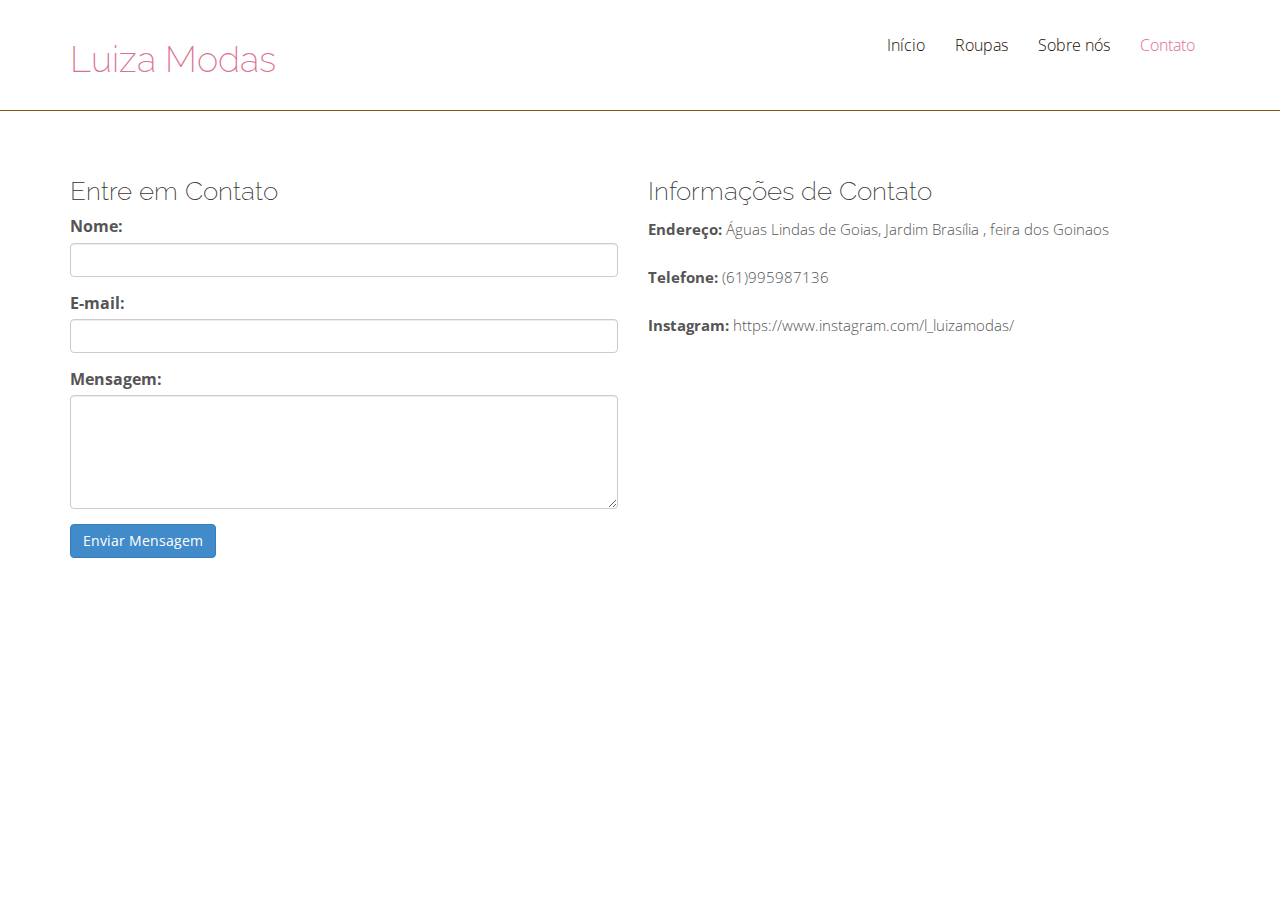
<file: contato.html>
<!DOCTYPE html>
<html lang="en">
<head>
    <meta charset="UTF-8">
    <meta http-equiv="X-UA-Compatible" content="IE=edge">
    <meta name="viewport" content="width=device-width, initial-scale=1.0">
    <link href="assets/css/bootstrap.css" rel="stylesheet">

    <!-- Custom CSS -->
    <link href="assets/css/styles.css" rel="stylesheet">
    <link href="assets/css/font-awesome.min.css" rel="stylesheet">
    <link href="assets/css/animate-custom.css" rel="stylesheet"> 
    <script src="assets/js/jquery.min.js"></script>
    <script type="text/javascript" src="assets/js/modernizr.custom.js"></script>
    <title>Luiza Modas </title>
  </head>
    <body data-target="#navbar-main">
    
      <div id="navbar-main"> 
        <!-- Fixed navbar -->
        <div class="navbar navbar-inverse navbar-fixed-top">
          <div class="container">
         
            <div class="navbar-header">
           <div class="pull-left logo">
              <a class="" href="index.html"><h1 style="color:palevioletred">Luiza Modas</h1></a>
             </div>
              <button type="button" class="navbar-toggle" data-toggle="collapse" data-target=".navbar-collapse"> <span class="icon-bar"></span> <span class="icon-bar"></span> <span class="icon-bar"></span> </button>
              </div>
            <div class="navbar-collapse collapse">
              <ul class="nav navbar-nav pull-right">
                <li><a href="index.html">Início</a></li>
              <li><a href="meus-produtos.html">Roupas</a></li>
              <li><a href="sobre-nos.html"> Sobre nós</a></li>
              <li><a href="contato.html" style="color:palevioletred">Contato</a></li>
              </ul>
            </div>
            <!--/.nav-collapse --> 
          </div>
        </div>
      </div>
     <div class="container mt-4">
    <h1>Contato</h1>
    <hr>
    <div class="row">
      <div class="col-md-6">
        <h3>Entre em Contato</h3>
        <form>
          <div class="form-group">
            <label for="nome">Nome:</label>
            <input type="text" class="form-control" id="nome" required>
          </div>
          <div class="form-group">
            <label for="email">E-mail:</label>
            <input type="email" class="form-control" id="email" required>
          </div>
          <div class="form-group">
            <label for="mensagem">Mensagem:</label>
            <textarea class="form-control" id="mensagem" rows="5" required></textarea>
          </div>
          <button type="submit" class="btn btn-primary">Enviar Mensagem</button>
        </form>
      </div>
      <div class="col-md-6">
        <h3>Informações de Contato</h3>
        <p><strong>Endereço:</strong> Águas Lindas de Goias, Jardim Brasília , feira dos Goinaos</p>
        <p><strong>Telefone:</strong> (61)995987136 </p>
        <p><strong>Instagram:</strong> https://www.instagram.com/l_luizamodas/</p>

        <div class="map-responsive">
          <iframe src="https://www.google.com/maps/embed?pb=!1m18!1m12!1m3!1d1914.4391123093616!2d-48.120770776315155!3d-15.717715806267058!2m3!1f0!2f0!3f0!3m2!1i1024!2i768!4f13.1!3m3!1m2!1s0x935c5438836e4f61%3A0xbec2e5c634aaf78e!2sJardim%20Bras%C3%ADlia%2C%20%C3%81guas%20Lindas%20de%20Goi%C3%A1s%20-%20GO%2C%2072750-000!5e0!3m2!1sen!2sbr!4v1623741730405!5m2!1sen!2sbr" width="600" height="450" style="border:0;" allowfullscreen="" loading="lazy"></iframe>
        </div>        
      </div>
    </div>
  </div>

  <script src="https://code.jquery.com/jquery-3.3.1.slim.min.js"></script>
  <script src="https://cdnjs.cloudflare.com/ajax/libs/popper.js/1.14.7/umd/popper.min.js"></script>
  <script src="https://stackpath.bootstrapcdn.com/bootstrap/4.3.1/js/bootstrap.min.js"></script>
    
    
</body>
</html>
</file>
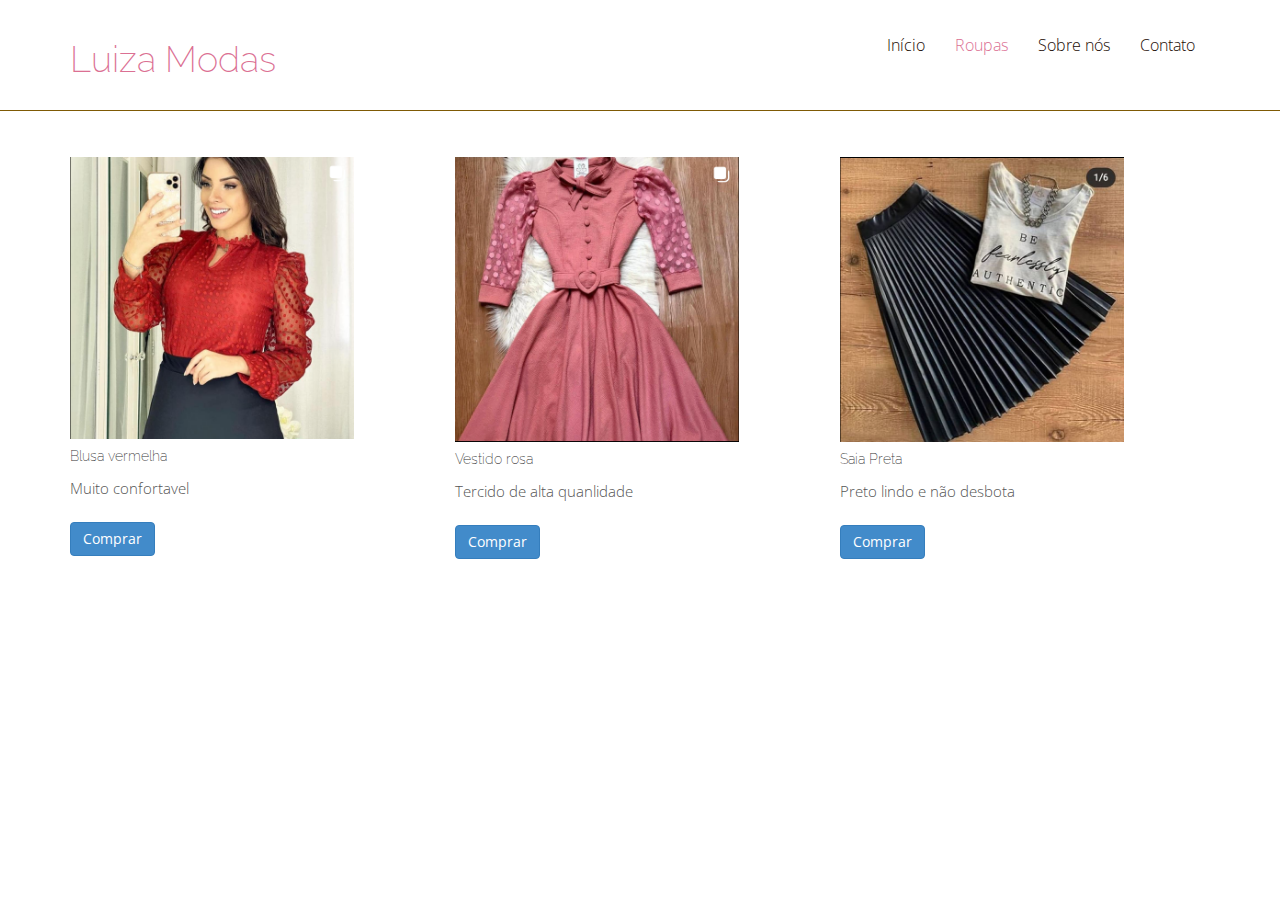
<file: meus-produtos.html>
<!DOCTYPE html>
<html lang="en">
<head>
    <meta charset="UTF-8">
    <meta http-equiv="X-UA-Compatible" content="IE=edge">
    <meta name="viewport" content="width=device-width, initial-scale=1.0">
   <!-- Bootstrap core CSS -->
<link href="assets/css/bootstrap.css" rel="stylesheet">

<!-- Custom CSS -->
<link href="assets/css/styles.css" rel="stylesheet">
<link href="assets/css/font-awesome.min.css" rel="stylesheet">
<link href="assets/css/animate-custom.css" rel="stylesheet"> 
<script src="assets/js/jquery.min.js"></script>
<script type="text/javascript" src="assets/js/modernizr.custom.js"></script>
<title>Luiza Modas </title>
</head>
<body data-target="#navbar-main">

  <div id="navbar-main"> 
    <!-- Fixed navbar -->
    <div class="navbar navbar-inverse navbar-fixed-top">
      <div class="container">
     
        <div class="navbar-header">
       <div class="pull-left logo">
          <a class="" href="index.html"><h1 style="color:palevioletred">Luiza Modas</h1></a>
         </div>
          <button type="button" class="navbar-toggle" data-toggle="collapse" data-target=".navbar-collapse"> <span class="icon-bar"></span> <span class="icon-bar"></span> <span class="icon-bar"></span> </button>
          </div>
        <div class="navbar-collapse collapse">
          <ul class="nav navbar-nav pull-right">
            <li><a href="index.html">Início</a></li>
          <li><a href="meus-produtos.html" style="color:palevioletred">Roupas</a></li>
          <li><a href="sobre-nos.html"> Sobre nós</a></li>
          <li><a href="contato.html">Contato</a></li>
          </ul>
        </div>
        <!--/.nav-collapse --> 
      </div>
    </div>
  </div>

      <div class="container mt-4">
        <h1>Produtos</h1>
        <hr>
        <div class="row">
          <div class="col-md-4 mb-4">
            <div class="card">
              <img src="./assets/img/blusaVermelha.png"  style="width: 80%;" class="card-img-top" alt="Produto 1">
              <div class="card-body">
                <h5 class="card-title">Blusa vermelha</h5>
                <p class="card-text">Muito confortavel</p>
                <a href="https://api.whatsapp.com/send/?phone=5561995987136&text&type=phone_number&app_absent=0" class="btn btn-primary">Comprar</a>
              </div>
            </div>
          </div>

          <div class="col-md-4 mb-4">
            <div class="card">
              <img src="./assets/img/vestido.png"style="width: 80%;"  class="card-img-top" alt="Produto 2">
              <div class="card-body">
                <h5 class="card-title">Vestido rosa</h5>
                <p class="card-text">Tercido de alta quanlidade</p>
                <a href="https://api.whatsapp.com/send/?phone=5561995987136&text&type=phone_number&app_absent=0" class="btn btn-primary">Comprar</a>
              </div>
            </div>
          </div>

          <div class="col-md-4 mb-4">
            <div class="card">
              <img src="./assets/img/saiaPreta.png" style="width: 80%;" class="card-img-top" alt="Produto 3">
              <div class="card-body">
                <h5 class="card-title">Saia Preta</h5>
                <p class="card-text">Preto lindo e não desbota</p>
                <a href="https://api.whatsapp.com/send/?phone=5561995987136&text&type=phone_number&app_absent=0" class="btn btn-primary">Comprar</a>
              </div>
            </div>
          </div>

          
        </div>
      </div>
    
      <script src="https://code.jquery.com/jquery-3.3.1.slim.min.js"></script>
      <script src="https://cdnjs.cloudflare.com/ajax/libs/popper.js/1.14.7/umd/popper.min.js"></script>
      <script src="https://stackpath.bootstrapcdn.com/bootstrap/4.3.1/js/bootstrap.min.js"></script>
    
    
</body>
</html>
</file>
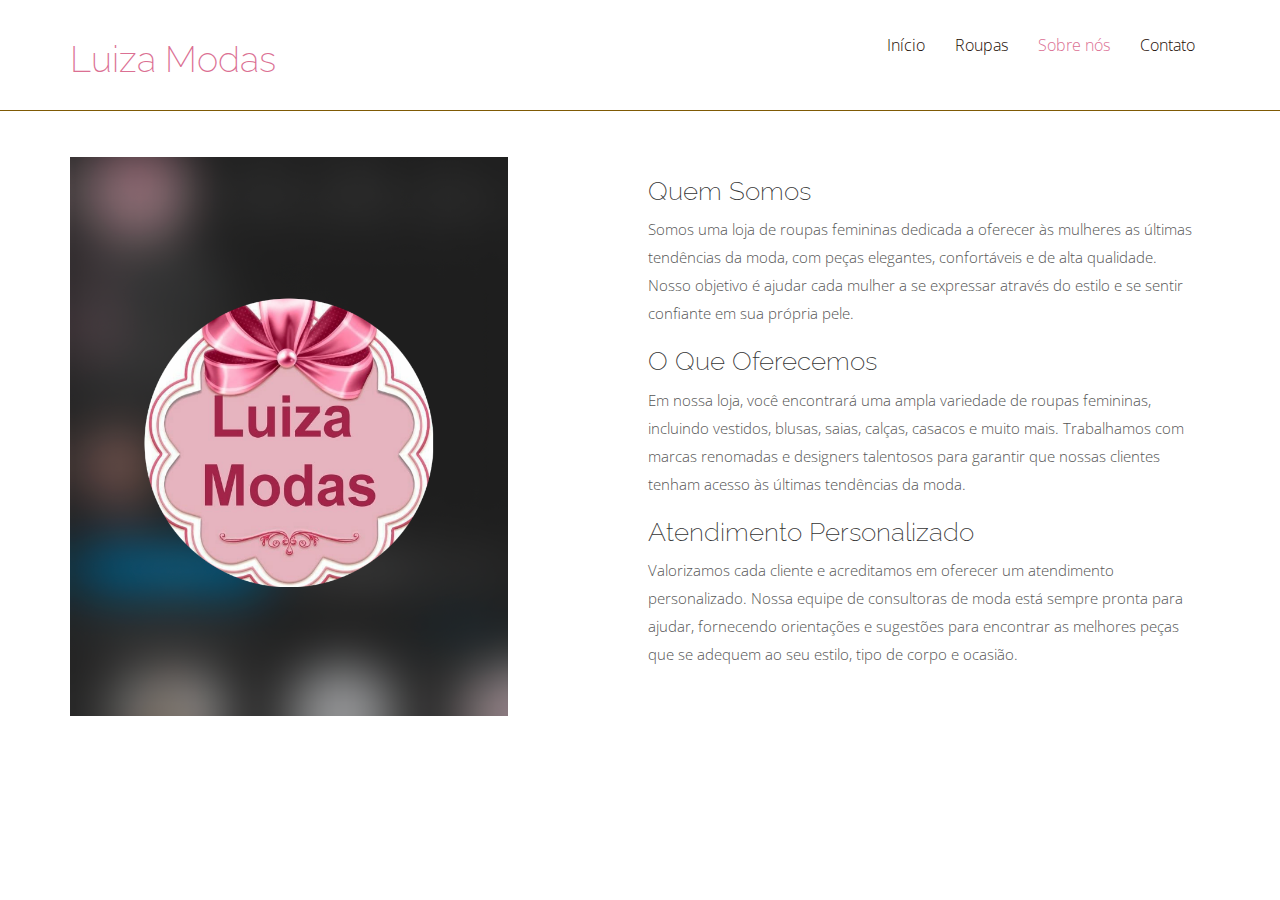
<file: sobre-nos.html>
<!DOCTYPE html>
<html lang="en">
<head>
    <meta charset="UTF-8">
    <meta http-equiv="X-UA-Compatible" content="IE=edge">
    <meta name="viewport" content="width=device-width, initial-scale=1.0">
    <link href="assets/css/bootstrap.css" rel="stylesheet">

<!-- Custom CSS -->
<link href="assets/css/styles.css" rel="stylesheet">
<link href="assets/css/font-awesome.min.css" rel="stylesheet">
<link href="assets/css/animate-custom.css" rel="stylesheet"> 
<script src="assets/js/jquery.min.js"></script>
<script type="text/javascript" src="assets/js/modernizr.custom.js"></script>
<title>Luiza Modas </title>
</head>
<body data-target="#navbar-main">

  <div id="navbar-main"> 
    <!-- Fixed navbar -->
    <div class="navbar navbar-inverse navbar-fixed-top">
      <div class="container">
     
        <div class="navbar-header">
       <div class="pull-left logo">
          <a class="" href="index.html"><h1 style="color:palevioletred">Luiza Modas</h1></a>
         </div>
          <button type="button" class="navbar-toggle" data-toggle="collapse" data-target=".navbar-collapse"> <span class="icon-bar"></span> <span class="icon-bar"></span> <span class="icon-bar"></span> </button>
          </div>
        <div class="navbar-collapse collapse">
          <ul class="nav navbar-nav pull-right">
            <li><a href="index.html">Início</a></li>
          <li><a href="meus-produtos.html">Roupas</a></li>
          <li><a href="sobre-nos.html" style="color:palevioletred"> Sobre nós</a></li>
          <li><a href="contato.html">Contato</a></li>
          </ul>
        </div>
        <!--/.nav-collapse --> 
      </div>
    </div>
  </div>
      <div class="container mt-4">
        <h1>Sobre Nós</h1>
        <hr>
        <div class="row">
          <div class="col-md-6">
            <img src="./assets/img/logo.png" style="width: 80%;"  alt="Loja de Roupas Femininas" class="img-fluid">
          </div>
          <div class="col-md-6">
            <h3>Quem Somos</h3>
            <p>Somos uma loja de roupas femininas dedicada a oferecer às mulheres as últimas tendências da moda, com peças elegantes, confortáveis e de alta qualidade. Nosso objetivo é ajudar cada mulher a se expressar através do estilo e se sentir confiante em sua própria pele.</p>
            <h3>O Que Oferecemos</h3>
            <p>Em nossa loja, você encontrará uma ampla variedade de roupas femininas, incluindo vestidos, blusas, saias, calças, casacos e muito mais. Trabalhamos com marcas renomadas e designers talentosos para garantir que nossas clientes tenham acesso às últimas tendências da moda.</p>
            <h3>Atendimento Personalizado</h3>
            <p>Valorizamos cada cliente e acreditamos em oferecer um atendimento personalizado. Nossa equipe de consultoras de moda está sempre pronta para ajudar, fornecendo orientações e sugestões para encontrar as melhores peças que se adequem ao seu estilo, tipo de corpo e ocasião.</p>
          </div>
        </div>
      </div>
    
      <script src="https://code.jquery.com/jquery-3.3.1.slim.min.js"></script>
      <script src="https://cdnjs.cloudflare.com/ajax/libs/popper.js/1.14.7/umd/popper.min.js"></script>
      <script src="https://stackpath.bootstrapcdn.com/bootstrap/4.3.1/js/bootstrap.min.js"></script>
    
    
</body>
</html>
</file>
<file: assets/css/styles.css>
@import url(http://fonts.googleapis.com/css?family=Open+Sans:400,700,800,600);
@import url(http://fonts.googleapis.com/css?family=Raleway:600,700,800);
html, button, input, select, textarea {
	color: #222;
}
::-moz-selection {
 background: #f2c2c9;
 color: #a4003a;
 text-shadow: none;
}
::selection {
	background: #16a085;
	color: #a4003a;
	text-shadow: none;
}

hr {
	display: block;
	height: 1px;
	border: 0;
	margin: 3em 0;
	padding: 0;
	background-image: -webkit-linear-gradient(left, #fff, #ccc, #fff);
	background-image: -moz-linear-gradient(left, #fff, #ccc, #fff);
	background-image: -ms-linear-gradient(left, #fff, #ccc, #fff);
	background-image: -o-linear-gradient(left, #fff, #ccc, #fff);
	width: 50%;
	left: 25%;
	position: relative;
	border: none;
}

img {
	vertical-align: middle;
}
 
textarea {
	resize: vertical;
}
/* ===============================================
   General styles
   ============================================== */

html, body {
	height: 100%;
}
body { 
	font-weight: 300;
	font-size: 16px;
	color: #555;
	-webkit-font-smoothing: antialiased;
	-webkit-overflow-scrolling: touch;
	line-height: 1.4;
	font-family: 'Open Sans', sans-serif;
}
.logo a {
margin: 0 auto; 
display: inline-block; 
} 
.logo a img{
background:transparent;
}
.navbar-inverse {
background-color: #FFFFFF;
border-color: rgba(127, 90, 5, 1);
padding: 20px 0;
}
.navbar-inverse .navbar-nav > li > a {
color: #1B0B03;
}
.navbar-inverse .navbar-nav > li > a:hover, .navbar-inverse .navbar-nav > li > a:focus {
color: #1B0B03;
}
.navbar-inverse .navbar-nav > .active > a, .navbar-inverse .navbar-nav > .active > a:hover, .navbar-inverse .navbar-nav > .active > a:focus {
color: #fff;
background-color: #080808;
border-radius: 15px 0px 15px 0px;
}
.navbar-inverse .navbar-toggle {
border-color: #333;
background: rgb(31, 14, 7);
}
.tb {
display: table;
width: 100%;
}
.tb-cell {
display: table-cell;
vertical-align: middle;
}
.text-center {
text-align: center;
}


.col-md-4 {
	padding-bottom: 20px;
}
.row {
	margin-right: 0px;
	margin-left: -15px;
}
.modal-header {
	background: #E89A2F;
}
.modal-header h4 {
	color: white;
	font-weight: 700;
	letter-spacing: 1px;
}
.modal-footer {
	background: #2b2b2b;
}
.navbar-default {
	border-color: transparent;
	background-color: #dadada;
}
.navbar-inverse .navbar-brand {
	font-weight: 500;
	font-size: 20px;
}
.navbar-toggle {
	border-color: transparent;
	border: 0px solid transparent;
}
.navbar-default .navbar-nav > li > a:hover, .navbar-default .navbar-nav > li > a:focus {
	background-color: #16a085;
	color: white;
}
a img {
	background: white;
}
.odd a img {
	background: #f5f5f5;
}
/* Titles */
h1, h2, h3, h4, h5, h6 {
	font-family: "Raleway";
	font-weight: 200;
	color: #333;
}
h2 {
	font-size: 36px;
	color: #E89A2F;
}
h3 {
	font-size: 26px;
}
/* Paragraph & Typographic */
p {
	line-height: 28px;
	margin-bottom: 20px;
	font-size: 15px;
}
p.large {
	font-size: 16px;
	margin-bottom: 50px;
}
.centered {
	text-align: center;
}
strong {
	font-weight: 700;
}
em {
	font-weight: 300;
}
pre {
	background: #ebebeb;
	border: none; 
	font-size: 16px;
	color: #666;
	padding: 20px;
	line-height: 28px;
}
small {
	font-size: 12px;
}
blockquote, blockquote p {
	line-height: 28px;
	color: #999;
	font-weight: 300;
	font-style: italic;
}
blockquote {
	position: relative;
	margin: 0 0 40px -30px;
	padding-left: 30px;
	border-left: 5px solid #3498db;
}
blockquote cite {
	position: absolute;
	bottom: -25px;
	right: 0;
	font-size: 12px;
	font-style: italic;
	color: #333;
	font-weight: 300;
}
blockquote cite:before {
	content: "-- "
}
/* Images */
.overflow-image {
	margin-top: -65px;
}
/* Links */
a {
	color: #4abcc5;
	word-wrap: break-word;
	-webkit-transition: color 0.1s ease-in, background 0.1s ease-in;
	-moz-transition: color 0.1s ease-in, background 0.1s ease-in;
	-ms-transition: color 0.1s ease-in, background 0.1s ease-in;
	-o-transition: color 0.1s ease-in, background 0.1s ease-in;
	transition: color 0.1s ease-in, background 0.1s ease-in;
}
a:hover, a:focus {
	color: #c0392b;
	text-decoration: none;
	outline: 0;
}
a:before, a:after {
	-webkit-transition: color 0.1s ease-in, background 0.1s ease-in;
	-moz-transition: color 0.1s ease-in, background 0.1s ease-in;
	-ms-transition: color 0.1s ease-in, background 0.1s ease-in;
	-o-transition: color 0.1s ease-in, background 0.1s ease-in;
	transition: color 0.1s ease-in, background 0.1s ease-in;
} 
/* ==========================================================================
   Wrap Sections
   ========================================================================== */

#headerwrap {
	background: url(https://intetto.com.br/storage/2018/12/SAM_2030.jpg) no-repeat center top;
	margin-top: -50px;
	padding-top: 120px;
	text-align: center;
	background-attachment: relative;
	background-position: center center;
	min-height: 850px;
	width: 100%;
	-webkit-background-size: 100%;
	-moz-background-size: 100%;
	-o-background-size: 100%;
	background-size: 100%;
	-webkit-background-size: cover;
	-moz-background-size: cover;
	-o-background-size: cover;
	background-size: cover;
	padding-bottom: 100px;
}
#headerwrap h1 {
	color: #ffffff;
	font-size: 50px;
	font-weight: 400;
	text-align: center;
	letter-spacing: 3px;
}
#headerwrap p {
	color: #fff;
	font-size: 22px;
	font-weight: 300;
	text-align: center;
	letter-spacing: 1px;
}
#headerwrap .icon {
	color: #ffffff;
	margin-top: 115px;
	padding-bottom: 30px;
	letter-spacing: 8px;
	font-size: 100px;
	font-weight: bold;
}
#headerwrap .btn {
	font-weight: 500;
	font-size: 20px;
	margin: 50px 0;
	background-color: #e89a2f;
	color: #fff;
	border-radius: 0;
	color: #000;
}
#headerwrap .btn:hover, #headerwrap .btn:focus {
	background-color:#fff;
	color:#000; 
	outline: 0px;
	border-radius: 0px;
}
 
.img-circle {
border-radius: 50%;
border: 1px solid #E89A2F;
padding: 5px;
background: #fff;
}
#about {
	background: #FFF;
	padding: 100px 0;
}
#about img {
	margin-top: 65px;
}
#services {
	background: #FFFFFF;
	padding: 100px 0;
	text-align: center;
}
#services .fa {
	color: #E89A2F;
}
#services p {
	text-align: center;
}
.hero-section{
background-color: #E89A2F;
padding:60px 0
}
.hero-section p {
color: #fff;
line-height: 30px;
margin: 0;
padding: 0;
font-size: 18px;
}
.reservation-btn{
background:#000;
border-radius:0px;
padding:12px 20px;
color:#fff;
}
.reservation-btn:hover{
color:#000;
background:#fff;
}
#team {
	background: #000000;
	padding: 100px 0;
}
#team H4 {
	padding-top: 10px;
	color: #898989;
}
#team p.large {
	margin-top: 60px;
	margin-bottom: 40px;
}
#team .fa {
	width: 30px;
	height: 30px;
	margin: 0 3px;
	border-radius: 100%;
	font-size: 15px;
	line-height: 30px;
	outline: 0;
	color: #fff;
	background-color: #E89A2F;
	-webkit-transition: all .3s;
	-moz-transition: all .3s;
	transition: all .3s;
}
#team .fa:hover {
	background-color: #ffbf00;
}
#portfolio {
	background: #fff;
	padding: 100px 0;
}
#portfolio .btn-default {
	border: 0;
}
#contact {
	background:#F4F4F4;
	padding: 100px 0;
	text-align: center;
}

#contact .form {
	padding: 30px 0;
}
#contact .fa {
	color: #E89A2F;
	margin-bottom: 10px;
}
#contact .btn {
	font-weight: 500;
	font-size: 18px;
	margin-top: 50px;
	background-color: #E89A2F;
	color: #fff;
	border: 0;
	border-radius: 0;
}
#contact .btn:hover, #contact .btn:focus {
	background-color: #e9af03;
	outline: 0px;
}
#greywrap {
	background: #f5f5f5;
	margin-top: 0px;
	padding: 50px 0;
	border-bottom: 1px solid #eee;
	text-align: center;
}
#greywrap .btn {
	font-family: "Raleway";
	font-weight: 300;
	font-size: 20px;
	margin: 0 25px;
	background-color: #fff;
	border-color: #e2e2e2;
	color: #888;
	border-bottom: 0;
	letter-spacing: 1px;
}
#greywrap .btn:hover, #greywrap .btn:focus {
	margin: 0 25px;
	background-color: #fff;
	border-color: #a5cdd5;
	border-bottom: 0;
	outline: 0px;
	color: #a5cdd5;
}
#greywrap h2 {
	font-size: 30px;
}
#greywrap .callout {
	margin-bottom: 20px;
}
#greywrap p {
	font-size: 30px;
}
#greywrap .fa {
	font-size: 18px;
	margin-right: 4px;
}
#footerwrap {
	background: #080808;
	padding: 25px 0 15px 0;
	border-bottom: 1px solid #ddd;
	text-align: center;
}
#footerwrap span.copyright {
	line-height: 40px;
	color: #888;
	font-weight: 400;
}
#footerwrap span.copyright a {
	color: #888;
	border-bottom: 1px dotted;
}
#footerwrap span.copyright a:hover {
	color: #ffbf00;
	text-decoration: none;
}
#footerwrap h4 {
	color: white;
}
ul.social-buttons {
	margin: 0;
}
ul.social-buttons li a {
	font-size: 22px;
outline: 0;
color: #FFFFFF;
margin-right: 12px;
}
ul.social-buttons li a:hover, ul.social-buttons li a:focus, ul.social-buttons li a:active {
	color: #ffbf00;
} 

.white h1 {
	color: #999;
}
.white p {
	padding-top: 15px;
} 

.grid figure {
	margin: 0;
	position: relative;
	border: 1px solid #eee;
}
.grid figure img {
	width: 100%;
	display: block;
	position: relative;
}
.grid figcaption {
	position: absolute;
	top: 0;
	left: 0;
	padding: 20px;
	color: #fff;
	background-color: rgba(216, 169, 27, 0.81);
}
.grid figcaption h5 {
	margin: 0;
	padding-top: 0px;
	padding-left: 20px;
	padding-bottom: 5px;
	color: #fff;
	font-weight: 700;
	text-align: left;
	letter-spacing: 1px;
	font-size:24px;
}
.grid figcaption a {
	text-align: left;
	padding: 5px 10px;
	margin-left: 20px;
	display: inline-block;
	background: #2f2f2f;
	color: #F27E00;
	font-size: 13px;
	background: #fff;
}
 
.overlay figure {
	overflow: hidden;
}
.overlay figure img {
	-webkit-transition: -webkit-transform 0.4s;
	-moz-transition: -moz-transform 0.4s;
	transition: transform 0.4s;
}
.no-touch .overlay figure:hover img, .overlay figure.cs-hover img {
	-webkit-transform: translateY(-30px);
	-moz-transform: translateY(-30px);
	-ms-transform: translateY(-30px);
	transform: translateY(-30px);
}
.overlay figcaption {
	height: 100%;
	width: 100%;
	top: auto;
	bottom: 0;
	opacity: 0;
	-webkit-transform: translateY(100%);
	-moz-transform: translateY(100%);
	-ms-transform: translateY(100%);
	transform: translateY(100%);
	-webkit-transition: -webkit-transform 0.4s, opacity 0.1s 0.3s;
	-moz-transition: -moz-transform 0.4s, opacity 0.1s 0.3s;
	transition: transform 0.4s, opacity 0.1s 0.3s;
}
.no-touch .overlay figure:hover figcaption, .overlay figure.cs-hover figcaption {
	opacity: 1;
	-webkit-transform: translateY(0px);
	-moz-transform: translateY(0px);
	-ms-transform: translateY(0px);
	transform: translateY(0px);
	-webkit-transition: -webkit-transform 0.4s, opacity 0.1s;
	-moz-transition: -moz-transform 0.4s, opacity 0.1s;
	transition: transform 0.4s, opacity 0.1s;
}
.overlay figcaption a {
position: absolute;
/* top: 10px; */
bottom: 10px;
right: 30px;
background: #000;
color: #fff;
border-radius: 0px;
padding: 6px 15px;
}
.div-pattern2{
background:url('../img/div-pattern2.png') top left repeat-x;
height:30px;
width:100%;
display:block;
}
.div-pattern{
background:url('../img/div-pattern.png') top left repeat-x;
height:30px;
width:100%;
display:block;
}
/* ==========================================
   MEDIA QUERIES
   ======================================== */
@media screen and (max-width:1050px), screen and (max-device-width:1050px) {
body .header {
	background-attachment: scroll;
}
}

@media only screen and (min-device-width:768px) and (max-device-width : 1024px) and (orientation : portrait) {
.header {
	background-attachment: scroll;
}
}

@media screen and (max-width:769px) {
#headerwrap h1 {
	font-size: 80px;
}
#headerwrap p {
	font-size: 30px;
	line-height: 38px;
}
}
@media screen and (max-width:480px) {
#headerwrap h1 {
font-size: 34px;
}
#headerwrap p {
margin-top:30px;
font-size: 20px;
}
.navbar-nav{
float: right !important;
width: 100%;
margin: 10px auto;
}
#team img{
margin-top:30px;
}
}
</file>
